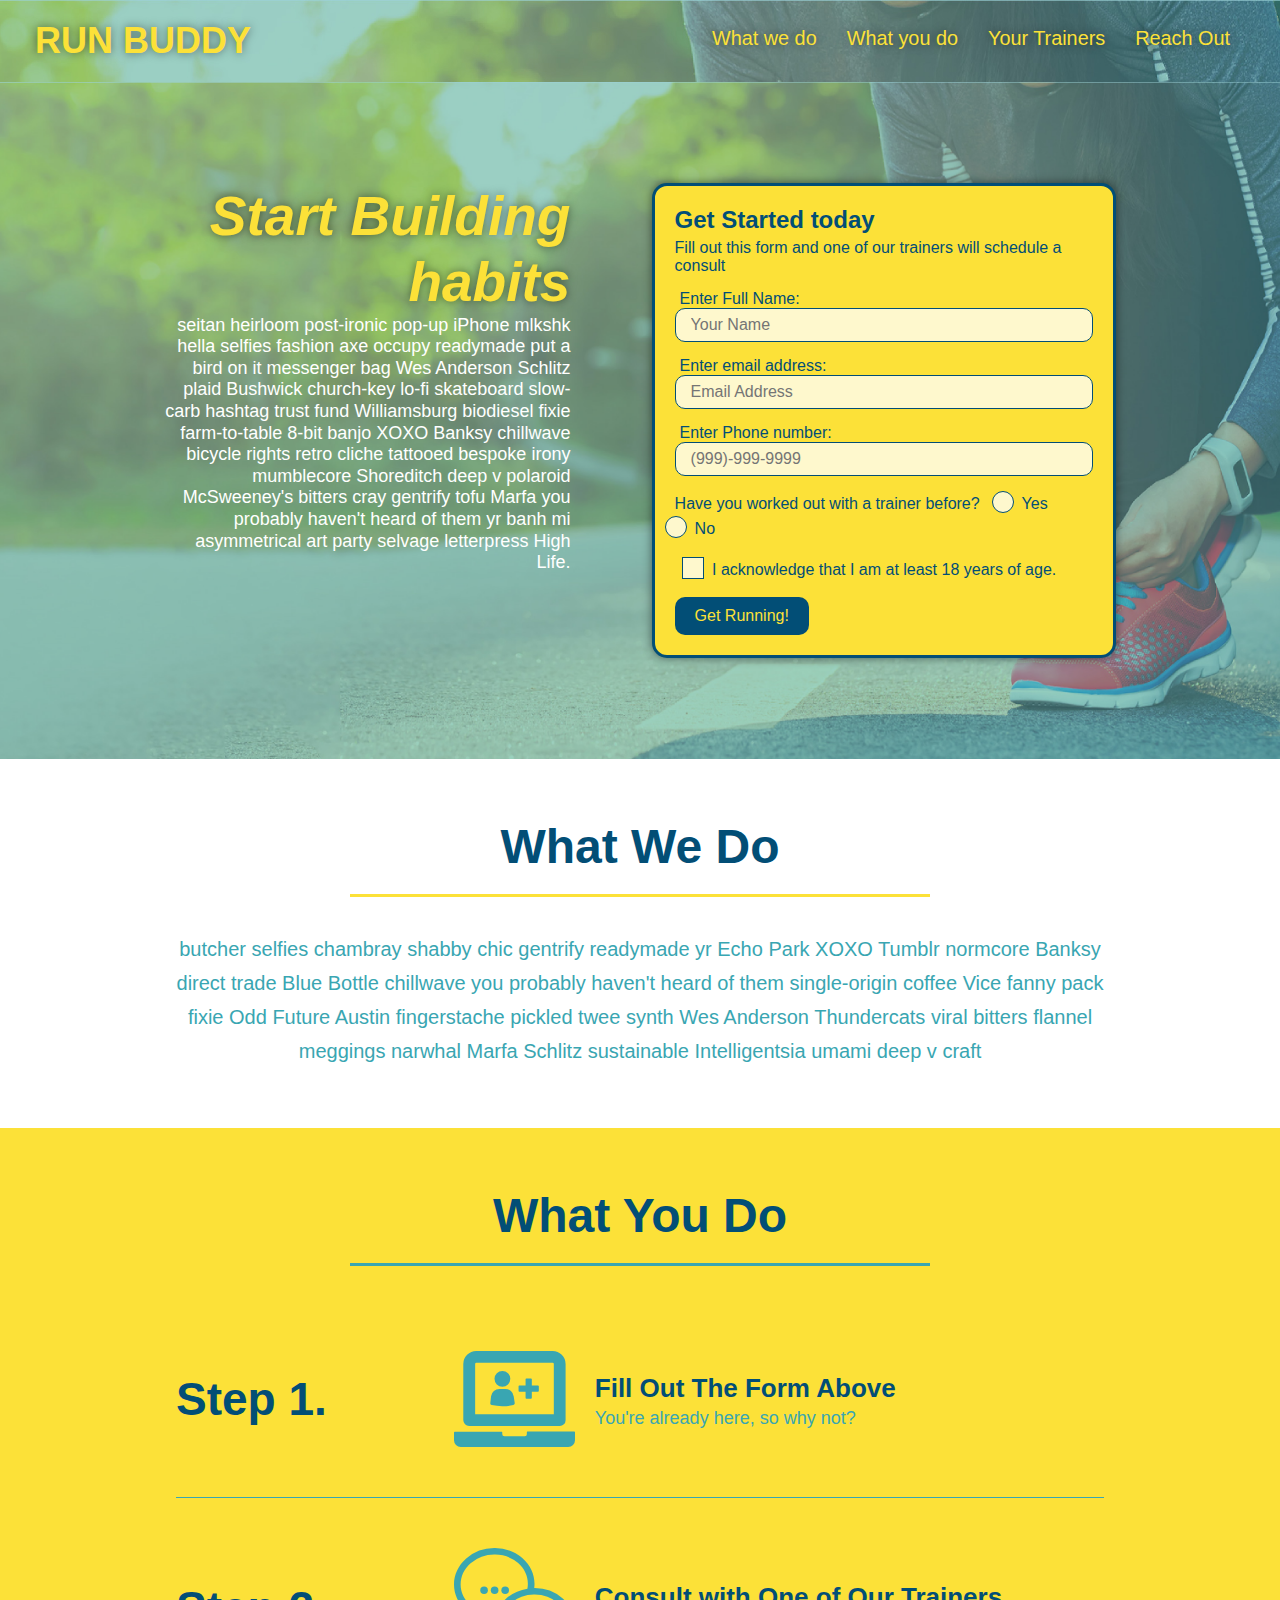
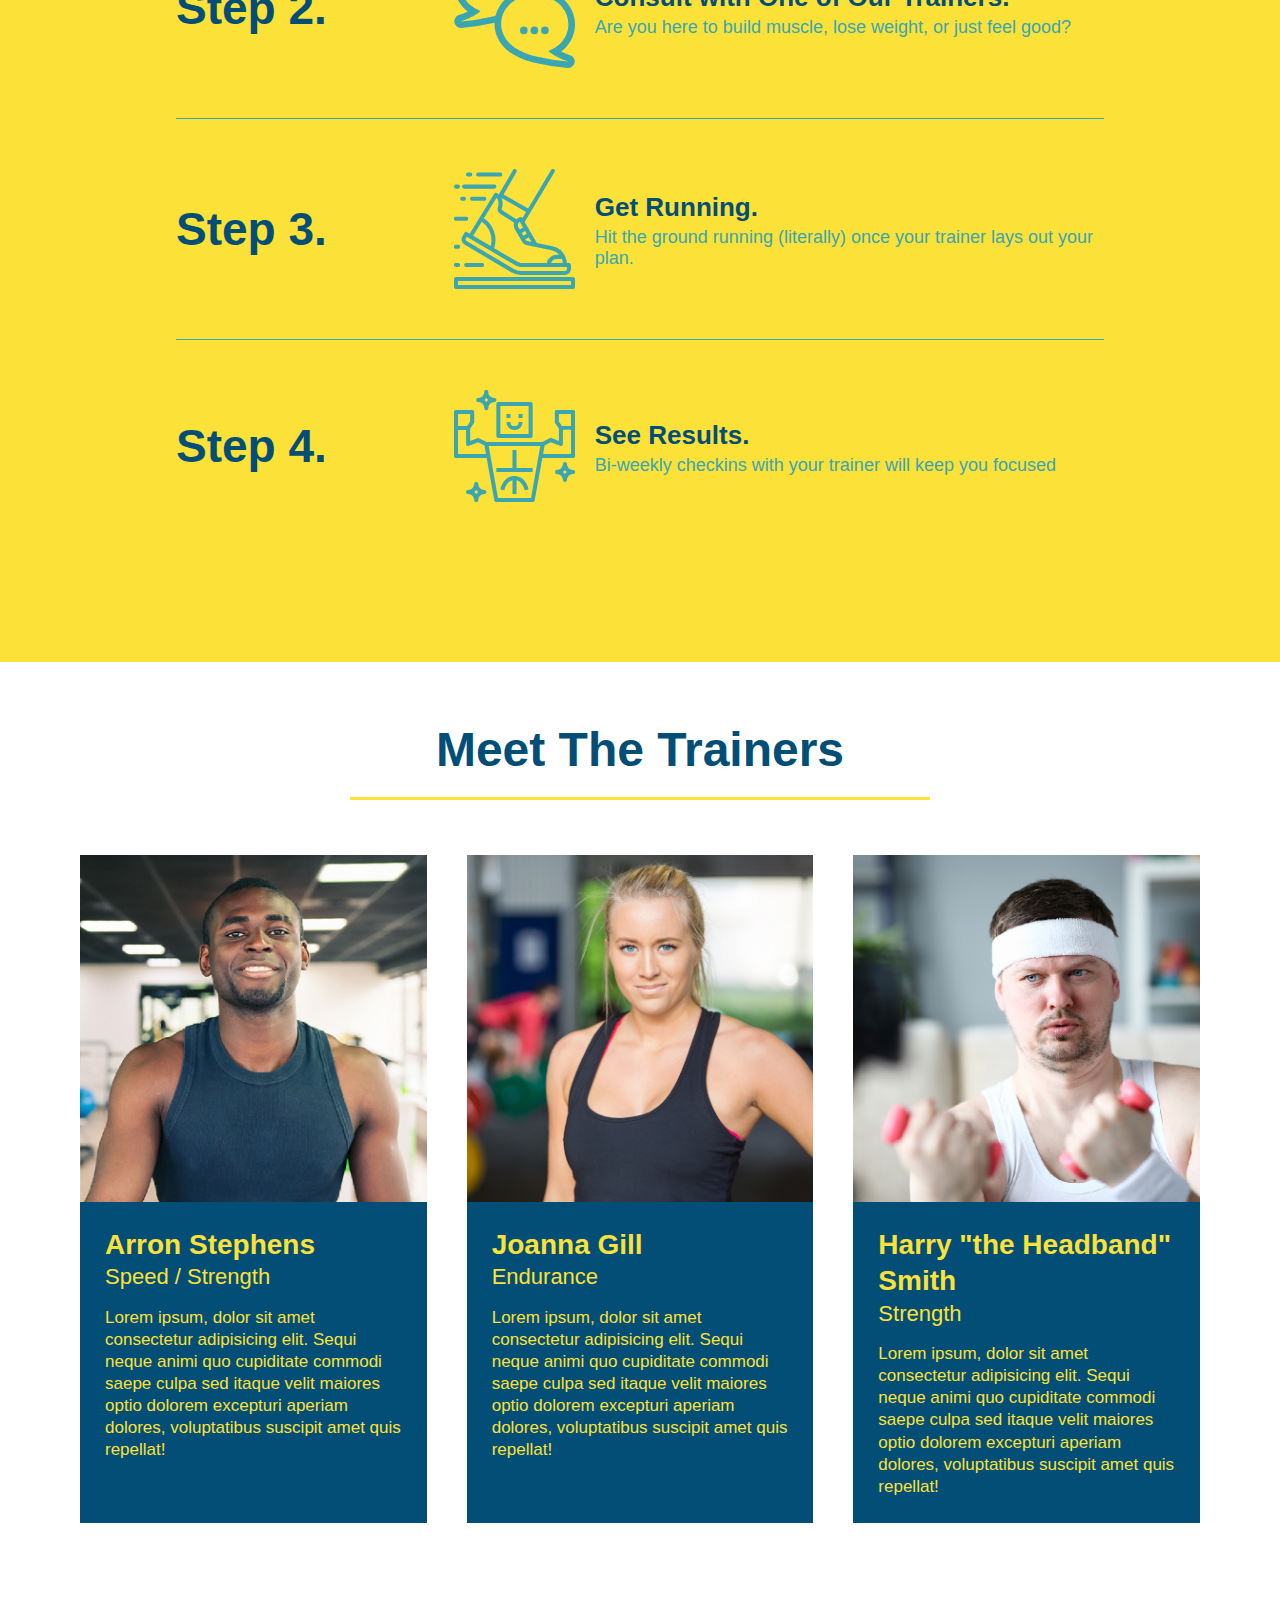
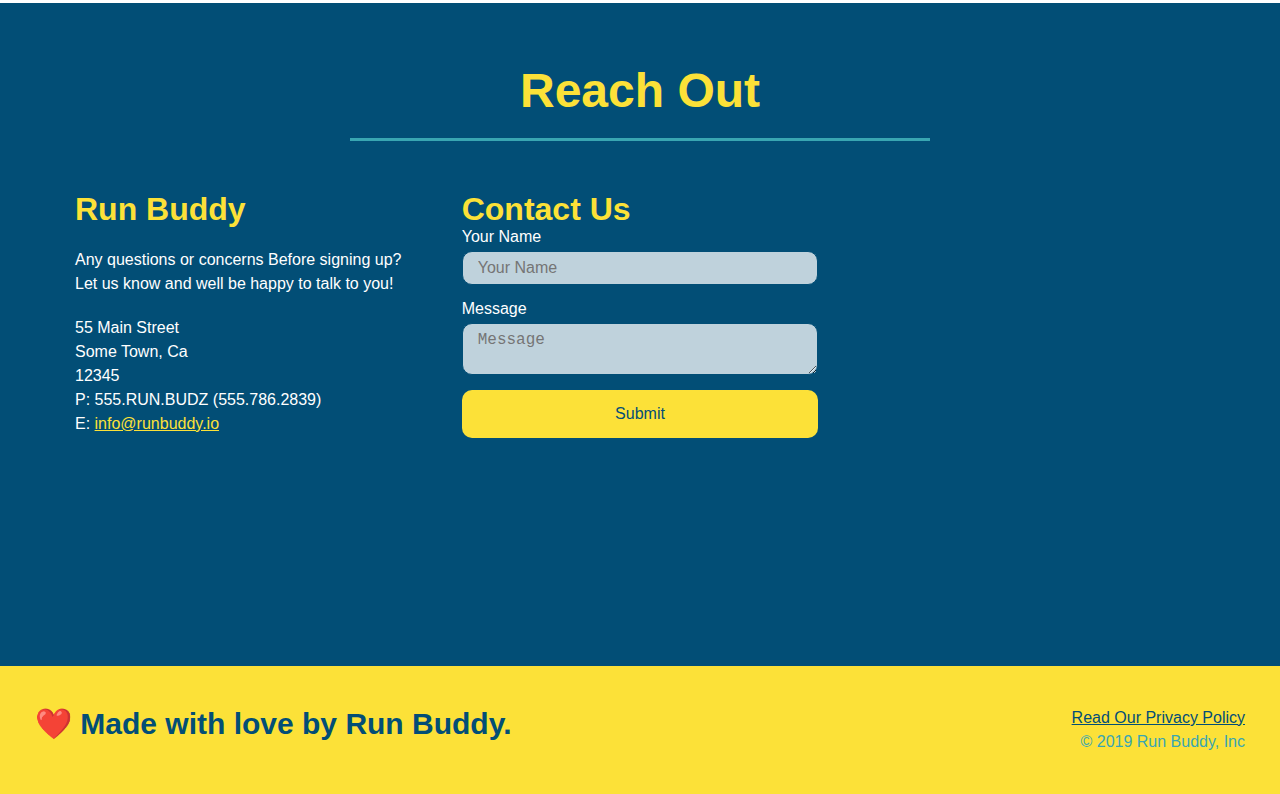
<file: index.html>
<html lang='en'>

<head>
    <meta charset="UTF-8">
    <title>Run Buddy</title>
    <link rel="stylesheet" href="./assets/css/style.css" />
    <meta name="viewport" content="width=device-width, initial-scale=1.0" />
</head>

<body>
    <!--Navigation-->
    <header>
        <h1>
            <a href="/">RUN BUDDY</a>
        </h1>
        <nav>
            <!--Unordered List Element-->
            <ul>
                <li>
                    <a href="#what-we-do">What we do</a>
                </li>
                <li>
                    <a title="hello" href="#what-you-do">What you do</a>
                </li>
                <li>
                    <a href="#your-trainers">Your Trainers</a>
                </li>
                <li>
                    <a href="#reach-out">Reach Out</a>
                </li>
            </ul>
        </nav>
    </header>
    <!-- hero/jumbotron -->
    <section class="hero">
        <div class ="hero-cta">
            <h2>Start Building habits</h2>
            <p>
                seitan heirloom post-ironic pop-up iPhone mlkshk hella selfies fashion axe occupy readymade put a bird on it messenger bag Wes Anderson Schlitz plaid Bushwick church-key lo-fi 
                skateboard slow-carb hashtag trust fund Williamsburg biodiesel fixie farm-to-table 8-bit banjo XOXO Banksy chillwave bicycle rights retro cliche tattooed bespoke irony 
                mumblecore Shoreditch deep v polaroid McSweeney's bitters cray gentrify tofu Marfa you probably haven't heard of them yr banh mi asymmetrical art party selvage letterpress 
                High Life.
            </p>
        </div>
        <div class="hero-form">
            <h3>Get Started today</h3>
            <p>Fill out this form and one of our trainers will schedule a consult</p>
            <form>
                <label for="name">Enter Full Name:</label>
                <input type="text" placeholder="Your Name" name="name" id="name" class="form-input" />
                <label for="email">Enter email address:</label>
                <input type="email" placeholder="Email Address" name="email" id="email" class="form-input" />
                <label for="phone number">Enter Phone number:</label>
                <input type="tel" placeholder="(999)-999-9999" name="phone" id="phone" class="form-input" />
                <p>
                    Have you worked out with a trainer before?
                    <span class="radio-wrapper">
                      <input type="radio" name="trainer-confirm" id="trainer-yes" />
                      <label for="trainer-yes">Yes</label>
                    </span>
                    <span class="radio-wrapper">
                      <input type="radio" name="trainer-confirm" id="trainer-no" />
                      <label for="trainer-no">No</label>
                    </span>
                  </p>
                  <p>
                    <span class="checkbox-wrapper">
                      <input type="checkbox" name="age-confirm" id="checkbox" />
                      <label for="checkbox">I acknowledge that I am at least 18 years of age.</label>
                    </span>
                  </p>
                <button type="submit">
                        Get Running!
                    </button>
            </form>
        </div>
    </section>



    <!-- "what we do" section -->
    <section id="what-we-do" class="intro">
        <div class="flex-row">
            <h2 class="section-title primary-border">What We Do</h2>
        </div>
        <div class="flex-row">
            <p>
                butcher selfies chambray shabby chic gentrify readymade yr Echo Park XOXO Tumblr normcore Banksy direct trade Blue Bottle chillwave you probably haven't heard of them single-origin coffee Vice fanny pack fixie Odd Future Austin fingerstache pickled twee
                synth Wes Anderson Thundercats viral bitters flannel meggings narwhal Marfa Schlitz sustainable Intelligentsia umami deep v craft
            </p>
        </div>
    </section>

    <!-- "what you do" section -->
    <!-- "what you do" section -->
    <section id="what-you-do" class="steps">
        <div class="flex-row">
            <h2 class="section-title secondary-border">What You Do</h2>
        </div>
        <div class="step">
            <h3>Step 1.</h3>
            <div class="step-info">
              <div class="step-img">
                <img src="./assets/images/step-1.svg" alt="" />
              </div>
              <div class="step-text">
                <h4>Fill Out The Form Above</h4>
                <p>You're already here, so why not?</p>
              </div>
            </div>
        </div>
        <div class="step">
            <h3>Step 2.</h3>
            <div class="step-info">
              <div class="step-img">
                <img src="./assets/images/step-2.svg" alt="" />
              </div>
              <div class="step-text">
                <h4>Consult with One of Our Trainers.</h4>
                <p>Are you here to build muscle, lose weight, or just feel good?</p>
              </div>
            </div>
        </div>
        
        <div class="step">
            <h3>Step 3.</h3>
            <div class="step-info">
              <div class="step-img">
                <img src="./assets/images/step-3.svg" alt="" />
              </div>
              <div class="step-text">
                <h4>Get Running.</h4>
                <p>Hit the ground running (literally) once your trainer lays out your plan.</p>
              </div>
            </div>
        </div>

        <div class="step">
            <h3>Step 4.</h3>
            <div class="step-info">
              <div class="step-img">
                <img src="./assets/images/step-4.svg" alt="" />
              </div>
              <div class="step-text">
                <h4>See Results.</h4>
                <p>Bi-weekly checkins with your trainer will keep you focused</p>
              </div>
            </div>
        </div>

    </section>

    <!-- "meet the trainers" section -->
    <section id="your-trainers">
        <div class="flex-row">
            <h2 class="section-title primary-border">Meet The Trainers</h2>
        </div>
        <div class="trainers">
            <article class="trainer">
                <img src="./assets/images/trainer-1.jpg" alt="Arron Stephens in his workout clothes, ready to pump iron" />
                <div class="trainer-bio">
                    <h3 class="trainer-name">Arron Stephens</h3>
                    <h4 class="trainer-role">Speed / Strength</h4>
                    <p>
                        Lorem ipsum, dolor sit amet consectetur adipisicing elit. Sequi neque animi quo cupiditate commodi saepe culpa sed itaque velit maiores optio dolorem excepturi aperiam dolores, voluptatibus suscipit amet quis repellat!
                    </p>
                </div>

            </article>
            <!-- second trainer bio -->
            <article class="trainer">
                <img src="./assets/images/trainer-2.jpg" alt="Joanna Gill cooling off after a workout" />
                <div class="trainer-bio">
                    <h3 class="trainer-name">Joanna Gill</h3>
                    <h4 class="trainer-role">Endurance</h4>
                    <p>
                        Lorem ipsum, dolor sit amet consectetur adipisicing elit. Sequi neque animi quo cupiditate commodi saepe culpa sed itaque velit maiores optio dolorem excepturi aperiam dolores, voluptatibus suscipit amet quis repellat!
                    </p>
                </div>
            </article>

            <!-- third trainer bio -->
            <article class="trainer">
                <img src="./assets/images/trainer-3.jpg" alt="Harry Smith wearing a headband and lifting comically small pink weights" />
                <div class="trainer-bio ">
                    <h3 class="trainer-name">Harry "the Headband" Smith</h3>
                    <h4 class="trainer-role">Strength</h4>
                    <p>
                        Lorem ipsum, dolor sit amet consectetur adipisicing elit. Sequi neque animi quo cupiditate commodi saepe culpa sed itaque velit maiores optio dolorem excepturi aperiam dolores, voluptatibus suscipit amet quis repellat!
                    </p>
                </div>
            </article>
        </div>
    </section>

    <!-- "reach out" section -->
    <section id="reach-out" class="contact">
        <div class="flex-row">
            <h2 class="section-title secondary-border">Reach Out</h2>
        </div>
        <div class="contact-info">
            <div>
                <h3>Run Buddy</h3>
                <p>
                    Any questions or concerns Before signing up?
                    <br/> Let us know and well be happy to talk to you!
                </p>
                <address>
                        55 Main Street <br/>
                        Some Town, Ca <br/>
                        12345<br />
                        P: 555.RUN.BUDZ (555.786.2839)<br/>
                        E: <a href="mailto:info@runbuddy.io">info@runbuddy.io</a>
                    </address>
            </div>
            <div class="contact-form">
                <h3>Contact Us</h3>
                <form>
                    <label for="contact-name">Your Name</label>
                    <input type="text" id="contact-name" placeholder="Your Name" />
                
                    <label for="contact-message">Message</label>
                    <textarea id="contact-message" placeholder="Message"></textarea>
                
                    <button type="submit">Submit</button>
                    </form>
            </div>
            <iframe src="https://www.google.com/maps/embed?pb=!1m18!1m12!1m3!1d2891.8955390105425!2d-79.73950348534042!3d43.54621936736139!2m3!1f0!2f0!3f0!3m2!1i1024!2i768!4f13.1!3m3!1m2!1s0x882b4209aa5adbc3%3A0x6067737eb0325dc4!2s3413%20Escada%20Dr%2C%20Mississauga%2C%20ON%20L5M%207Y1!5e0!3m2!1sen!2sca!4v1635028040238!5m2!1sen!2sca"
                style="border:0;" allowfullscreen="" loading="lazy">
            </iframe>
            
        </div>

    </section>

    <footer>
        <h2>❤️ Made with love by Run Buddy.</h2>
        <div>
            <a href="./privacy-policy.html">Read Our Privacy Policy</a><br /> &copy; 2019 Run Buddy, Inc
        </div>
    </footer>
</body>

</html>
</file>
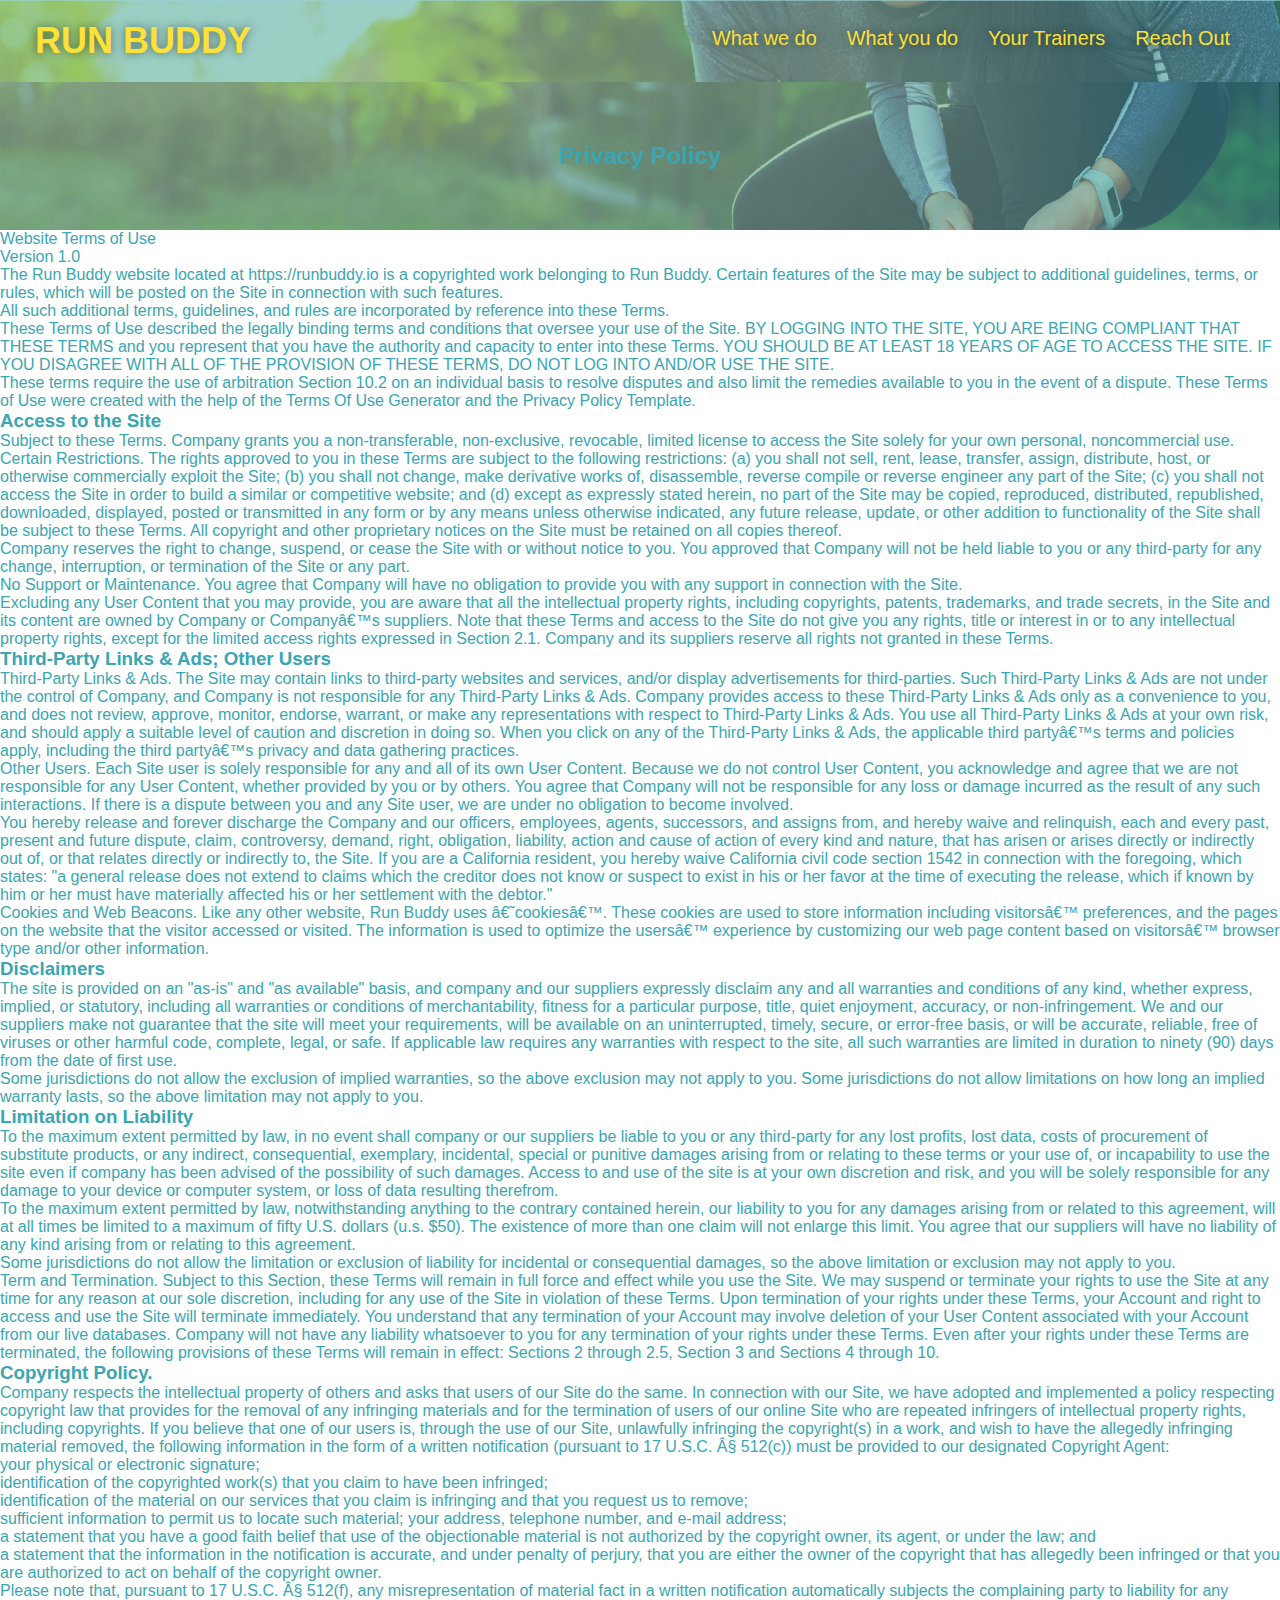
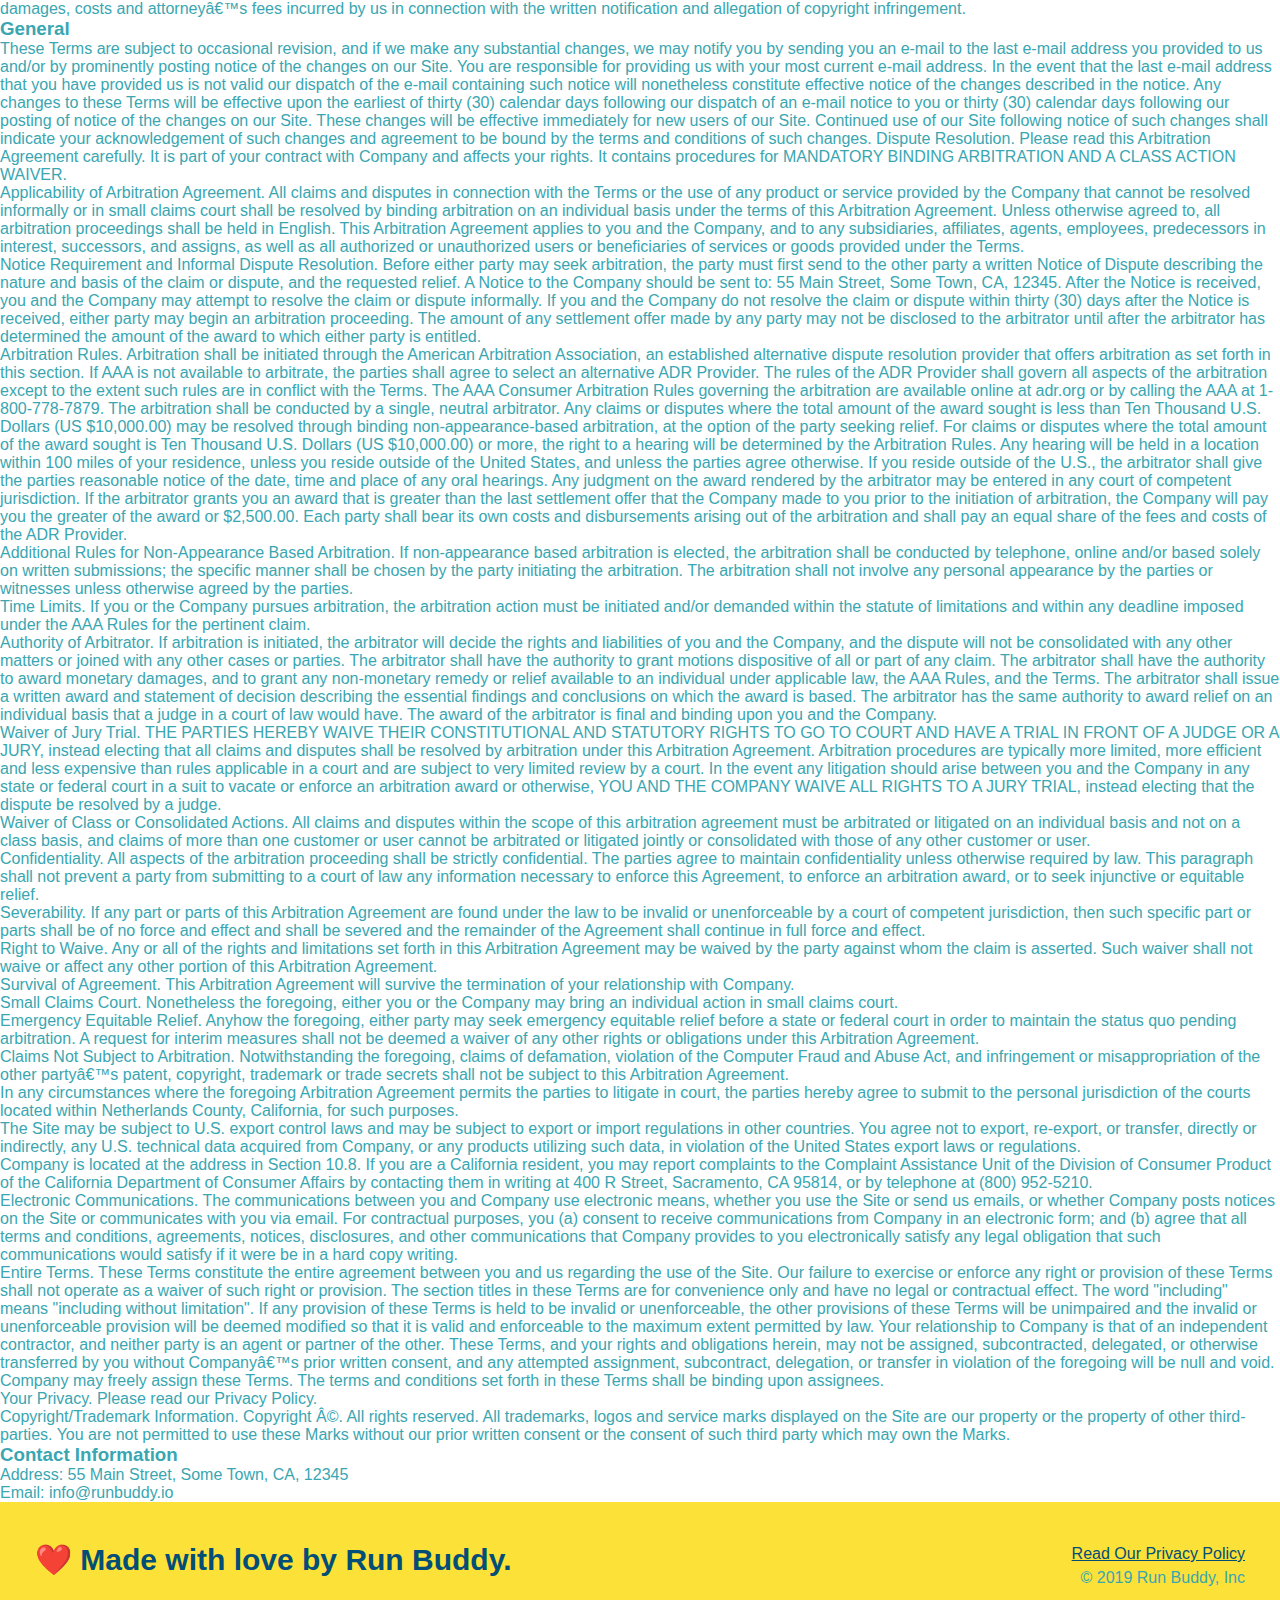
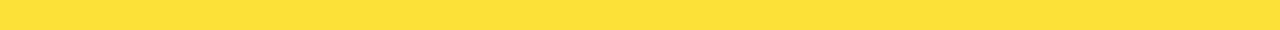
<file: privacy-policy.html>
<!DOCTYPE html>
<html lang="en">
  <head>
    <meta charset="UTF-8" />
    <title>Privacy Policy - Run Buddy</title>
    <link rel="stylesheet" href="./assets/css/style.css" />
    <meta name="viewport" content="width=device-width, initial-scale=1.0" />
  </head>
  <body>
    <header>
        <h1>
            <a href="/">RUN BUDDY</a>
        </h1>
        <nav><!--Unordered List Element-->
            <ul>
                <li>
                    <a href="./index.html#what-we-do">What we do</a>
                </li>
                <li>
                    <a title="hello" href="./index.html#what-you-do">What you do</a>
                </li>
                <li>
                    <a href="./index.html#your-trainers">Your Trainers</a>
                </li>
                <li>
                    <a href="./index.html#reach-out">Reach Out</a>
                </li>
            </ul>
        </nav>
        </header>
        <section class="hero">
            <h2 class="page-title">
                Privacy Policy
            </h2>
        </section>
        <article>
            <p>
        Website Terms of Use
        </p>

        <p>
            Version 1.0
        </p>

        <p>
            The Run Buddy website located at https://runbuddy.io is a copyrighted work belonging to Run Buddy. Certain
            features of the Site may be subject to additional guidelines, terms, or rules, which will be posted on the Site
            in connection with such features.
        </p>

        <p>
            All such additional terms, guidelines, and rules are incorporated by reference into these Terms.
        </p>

        <p>
            These Terms of Use described the legally binding terms and conditions that oversee your use of the Site. BY
            LOGGING INTO THE SITE, YOU ARE BEING COMPLIANT THAT THESE TERMS and you represent that you have the authority
            and capacity to enter into these Terms. YOU SHOULD BE AT LEAST 18 YEARS OF AGE TO ACCESS THE SITE. IF YOU
            DISAGREE WITH ALL OF THE PROVISION OF THESE TERMS, DO NOT LOG INTO AND/OR USE THE SITE.
        </p>

        <p>
            These terms require the use of arbitration Section 10.2 on an individual basis to resolve disputes and also
            limit the remedies available to you in the event of a dispute. These Terms of Use were created with the help of
            the Terms Of Use Generator and the Privacy Policy Template.
        </p>

        <h3>
            Access to the Site
        </h3>

        <p>
            Subject to these Terms. Company grants you a non-transferable, non-exclusive, revocable, limited license to
            access the Site solely for your own personal, noncommercial use.
        </p>

        <p>
            Certain Restrictions. The rights approved to you in these Terms are subject to the following restrictions: (a)
            you shall not sell, rent, lease, transfer, assign, distribute, host, or otherwise commercially exploit the Site;
            (b) you shall not change, make derivative works of, disassemble, reverse compile or reverse engineer any part of
            the Site; (c) you shall not access the Site in order to build a similar or competitive website; and (d) except
            as expressly stated herein, no part of the Site may be copied, reproduced, distributed, republished, downloaded,
            displayed, posted or transmitted in any form or by any means unless otherwise indicated, any future release,
            update, or other addition to functionality of the Site shall be subject to these Terms. All copyright and other
            proprietary notices on the Site must be retained on all copies thereof.
        </p>

        <p>
            Company reserves the right to change, suspend, or cease the Site with or without notice to you. You approved
            that Company will not be held liable to you or any third-party for any change, interruption, or termination of
            the Site or any part.
        </p>

        <p>
            No Support or Maintenance. You agree that Company will have no obligation to provide you with any support in
            connection with the Site.
        </p>

        <p>
            Excluding any User Content that you may provide, you are aware that all the intellectual property rights,
            including copyrights, patents, trademarks, and trade secrets, in the Site and its content are owned by Company
            or Companyâ€™s suppliers. Note that these Terms and access to the Site do not give you any rights, title or
            interest in or to any intellectual property rights, except for the limited access rights expressed in Section
            2.1. Company and its suppliers reserve all rights not granted in these Terms.
        </p>

        <h3>
            Third-Party Links & Ads; Other Users
        </h3>

        <p>
            Third-Party Links & Ads. The Site may contain links to third-party websites and services, and/or display
            advertisements for third-parties. Such Third-Party Links & Ads are not under the control of Company, and Company
            is not responsible for any Third-Party Links & Ads. Company provides access to these Third-Party Links & Ads
            only as a convenience to you, and does not review, approve, monitor, endorse, warrant, or make any
            representations with respect to Third-Party Links & Ads. You use all Third-Party Links & Ads at your own risk,
            and should apply a suitable level of caution and discretion in doing so. When you click on any of the
            Third-Party Links & Ads, the applicable third partyâ€™s terms and policies apply, including the third partyâ€™s
            privacy and data gathering practices.
        </p>

        <p>
            Other Users. Each Site user is solely responsible for any and all of its own User Content. Because we do not
            control User Content, you acknowledge and agree that we are not responsible for any User Content, whether
            provided by you or by others. You agree that Company will not be responsible for any loss or damage incurred as
            the result of any such interactions. If there is a dispute between you and any Site user, we are under no
            obligation to become involved.
        </p>

        <p>
            You hereby release and forever discharge the Company and our officers, employees, agents, successors, and
            assigns from, and hereby waive and relinquish, each and every past, present and future dispute, claim,
            controversy, demand, right, obligation, liability, action and cause of action of every kind and nature, that has
            arisen or arises directly or indirectly out of, or that relates directly or indirectly to, the Site. If you are
            a California resident, you hereby waive California civil code section 1542 in connection with the foregoing,
            which states: "a general release does not extend to claims which the creditor does not know or suspect to exist
            in his or her favor at the time of executing the release, which if known by him or her must have materially
            affected his or her settlement with the debtor."
        </p>

        <p>
            Cookies and Web Beacons. Like any other website, Run Buddy uses â€˜cookiesâ€™. These cookies are used to store
            information including visitorsâ€™ preferences, and the pages on the website that the visitor accessed or visited.
            The information is used to optimize the usersâ€™ experience by customizing our web page content based on visitorsâ€™
            browser type and/or other information.
        </p>

        <h3>
            Disclaimers
        </h3>

        <p>
            The site is provided on an "as-is" and "as available" basis, and company and our suppliers expressly disclaim
            any and all warranties and conditions of any kind, whether express, implied, or statutory, including all
            warranties or conditions of merchantability, fitness for a particular purpose, title, quiet enjoyment, accuracy,
            or non-infringement. We and our suppliers make not guarantee that the site will meet your requirements, will be
            available on an uninterrupted, timely, secure, or error-free basis, or will be accurate, reliable, free of
            viruses or other harmful code, complete, legal, or safe. If applicable law requires any warranties with respect
            to the site, all such warranties are limited in duration to ninety (90) days from the date of first use.
        </p>

        <p>
            Some jurisdictions do not allow the exclusion of implied warranties, so the above exclusion may not apply to
            you. Some jurisdictions do not allow limitations on how long an implied warranty lasts, so the above limitation
            may not apply to you.
        </p>

        <h3>
            Limitation on Liability
        </h3>

        <p>
            To the maximum extent permitted by law, in no event shall company or our suppliers be liable to you or any
            third-party for any lost profits, lost data, costs of procurement of substitute products, or any indirect,
            consequential, exemplary, incidental, special or punitive damages arising from or relating to these terms or
            your use of, or incapability to use the site even if company has been advised of the possibility of such
            damages. Access to and use of the site is at your own discretion and risk, and you will be solely responsible
            for any damage to your device or computer system, or loss of data resulting therefrom.
        </p>

        <p>
            To the maximum extent permitted by law, notwithstanding anything to the contrary contained herein, our liability
            to you for any damages arising from or related to this agreement, will at all times be limited to a maximum of
            fifty U.S. dollars (u.s. $50). The existence of more than one claim will not enlarge this limit. You agree that
            our suppliers will have no liability of any kind arising from or relating to this agreement.
        </p>

        <p>
            Some jurisdictions do not allow the limitation or exclusion of liability for incidental or consequential
            damages, so the above limitation or exclusion may not apply to you.
        </p>

        <p>
            Term and Termination. Subject to this Section, these Terms will remain in full force and effect while you use
            the Site. We may suspend or terminate your rights to use the Site at any time for any reason at our sole
            discretion, including for any use of the Site in violation of these Terms. Upon termination of your rights under
            these Terms, your Account and right to access and use the Site will terminate immediately. You understand that
            any termination of your Account may involve deletion of your User Content associated with your Account from our
            live databases. Company will not have any liability whatsoever to you for any termination of your rights under
            these Terms. Even after your rights under these Terms are terminated, the following provisions of these Terms
            will remain in effect: Sections 2 through 2.5, Section 3 and Sections 4 through 10.
        </p>

        <h3>
            Copyright Policy.
        </h3>

        <p>
            Company respects the intellectual property of others and asks that users of our Site do the same. In connection
            with our Site, we have adopted and implemented a policy respecting copyright law that provides for the removal
            of any infringing materials and for the termination of users of our online Site who are repeated infringers of
            intellectual property rights, including copyrights. If you believe that one of our users is, through the use of
            our Site, unlawfully infringing the copyright(s) in a work, and wish to have the allegedly infringing material
            removed, the following information in the form of a written notification (pursuant to 17 U.S.C. Â§ 512(c)) must
            be provided to our designated Copyright Agent:
        </p>

        <ul>
            <li>
            your physical or electronic signature;
            </li>
            <li>
            identification of the copyrighted work(s) that you claim to have been infringed;
            </li>
            <li>
            identification of the material on our services that you claim is infringing and that you request us to remove;
            </li>
            <li>
            sufficient information to permit us to locate such material; your address, telephone number, and e-mail
            address;
            </li>
            <li>
            a statement that you have a good faith belief that use of the objectionable material is not authorized by the
            copyright owner, its agent, or under the law; and
            </li>
            <li>
            a statement that the information in the notification is accurate, and under penalty of perjury, that you are
            either the owner of the copyright that has allegedly been infringed or that you are authorized to act on
            behalf of the copyright owner.
            </li>
        </ul>

        <p>
            Please note that, pursuant to 17 U.S.C. Â§ 512(f), any misrepresentation of material fact in a written
            notification automatically subjects the complaining party to liability for any damages, costs and attorneyâ€™s
            fees incurred by us in connection with the written notification and allegation of copyright infringement.
        </p>

        <h3>
            General
        </h3>

        <p>
            These Terms are subject to occasional revision, and if we make any substantial changes, we may notify you by
            sending you an e-mail to the last e-mail address you provided to us and/or by prominently posting notice of the
            changes on our Site. You are responsible for providing us with your most current e-mail address. In the event
            that the last e-mail address that you have provided us is not valid our dispatch of the e-mail containing such
            notice will nonetheless constitute effective notice of the changes described in the notice. Any changes to these
            Terms will be effective upon the earliest of thirty (30) calendar days following our dispatch of an e-mail
            notice to you or thirty (30) calendar days following our posting of notice of the changes on our Site. These
            changes will be effective immediately for new users of our Site. Continued use of our Site following notice of
            such changes shall indicate your acknowledgement of such changes and agreement to be bound by the terms and
            conditions of such changes. Dispute Resolution. Please read this Arbitration Agreement carefully. It is part of
            your contract with Company and affects your rights. It contains procedures for MANDATORY BINDING ARBITRATION AND
            A CLASS ACTION WAIVER.
        </p>

        <p>
            Applicability of Arbitration Agreement. All claims and disputes in connection with the Terms or the use of any
            product or service provided by the Company that cannot be resolved informally or in small claims court shall be
            resolved by binding arbitration on an individual basis under the terms of this Arbitration Agreement. Unless
            otherwise agreed to, all arbitration proceedings shall be held in English. This Arbitration Agreement applies to
            you and the Company, and to any subsidiaries, affiliates, agents, employees, predecessors in interest,
            successors, and assigns, as well as all authorized or unauthorized users or beneficiaries of services or goods
            provided under the Terms.
        </p>

        <p>
            Notice Requirement and Informal Dispute Resolution. Before either party may seek arbitration, the party must
            first send to the other party a written Notice of Dispute describing the nature and basis of the claim or
            dispute, and the requested relief. A Notice to the Company should be sent to: 55 Main Street, Some Town, CA,
            12345. After the Notice is received, you and the Company may attempt to resolve the claim or dispute informally.
            If you and the Company do not resolve the claim or dispute within thirty (30) days after the Notice is received,
            either party may begin an arbitration proceeding. The amount of any settlement offer made by any party may not
            be disclosed to the arbitrator until after the arbitrator has determined the amount of the award to which either
            party is entitled.
        </p>

        <p>
            Arbitration Rules. Arbitration shall be initiated through the American Arbitration Association, an established
            alternative dispute resolution provider that offers arbitration as set forth in this section. If AAA is not
            available to arbitrate, the parties shall agree to select an alternative ADR Provider. The rules of the ADR
            Provider shall govern all aspects of the arbitration except to the extent such rules are in conflict with the
            Terms. The AAA Consumer Arbitration Rules governing the arbitration are available online at adr.org or by
            calling the AAA at 1-800-778-7879. The arbitration shall be conducted by a single, neutral arbitrator. Any
            claims or disputes where the total amount of the award sought is less than Ten Thousand U.S. Dollars (US
            $10,000.00) may be resolved through binding non-appearance-based arbitration, at the option of the party seeking
            relief. For claims or disputes where the total amount of the award sought is Ten Thousand U.S. Dollars (US
            $10,000.00) or more, the right to a hearing will be determined by the Arbitration Rules. Any hearing will be
            held in a location within 100 miles of your residence, unless you reside outside of the United States, and
            unless the parties agree otherwise. If you reside outside of the U.S., the arbitrator shall give the parties
            reasonable notice of the date, time and place of any oral hearings. Any judgment on the award rendered by the
            arbitrator may be entered in any court of competent jurisdiction. If the arbitrator grants you an award that is
            greater than the last settlement offer that the Company made to you prior to the initiation of arbitration, the
            Company will pay you the greater of the award or $2,500.00. Each party shall bear its own costs and
            disbursements arising out of the arbitration and shall pay an equal share of the fees and costs of the ADR
            Provider.
        </p>

        <p>
            Additional Rules for Non-Appearance Based Arbitration. If non-appearance based arbitration is elected, the
            arbitration shall be conducted by telephone, online and/or based solely on written submissions; the specific
            manner shall be chosen by the party initiating the arbitration. The arbitration shall not involve any personal
            appearance by the parties or witnesses unless otherwise agreed by the parties.
        </p>

        <p>
            Time Limits. If you or the Company pursues arbitration, the arbitration action must be initiated and/or demanded
            within the statute of limitations and within any deadline imposed under the AAA Rules for the pertinent claim.
        </p>

        <p>
            Authority of Arbitrator. If arbitration is initiated, the arbitrator will decide the rights and liabilities of
            you and the Company, and the dispute will not be consolidated with any other matters or joined with any other
            cases or parties. The arbitrator shall have the authority to grant motions dispositive of all or part of any
            claim. The arbitrator shall have the authority to award monetary damages, and to grant any non-monetary remedy
            or relief available to an individual under applicable law, the AAA Rules, and the Terms. The arbitrator shall
            issue a written award and statement of decision describing the essential findings and conclusions on which the
            award is based. The arbitrator has the same authority to award relief on an individual basis that a judge in a
            court of law would have. The award of the arbitrator is final and binding upon you and the Company.
        </p>

        <p>
            Waiver of Jury Trial. THE PARTIES HEREBY WAIVE THEIR CONSTITUTIONAL AND STATUTORY RIGHTS TO GO TO COURT AND HAVE
            A TRIAL IN FRONT OF A JUDGE OR A JURY, instead electing that all claims and disputes shall be resolved by
            arbitration under this Arbitration Agreement. Arbitration procedures are typically more limited, more efficient
            and less expensive than rules applicable in a court and are subject to very limited review by a court. In the
            event any litigation should arise between you and the Company in any state or federal court in a suit to vacate
            or enforce an arbitration award or otherwise, YOU AND THE COMPANY WAIVE ALL RIGHTS TO A JURY TRIAL, instead
            electing that the dispute be resolved by a judge.
        </p>

        <p>
            Waiver of Class or Consolidated Actions. All claims and disputes within the scope of this arbitration agreement
            must be arbitrated or litigated on an individual basis and not on a class basis, and claims of more than one
            customer or user cannot be arbitrated or litigated jointly or consolidated with those of any other customer or
            user.
        </p>

        <p>
            Confidentiality. All aspects of the arbitration proceeding shall be strictly confidential. The parties agree to
            maintain confidentiality unless otherwise required by law. This paragraph shall not prevent a party from
            submitting to a court of law any information necessary to enforce this Agreement, to enforce an arbitration
            award, or to seek injunctive or equitable relief.
        </p>

        <p>
            Severability. If any part or parts of this Arbitration Agreement are found under the law to be invalid or
            unenforceable by a court of competent jurisdiction, then such specific part or parts shall be of no force and
            effect and shall be severed and the remainder of the Agreement shall continue in full force and effect.
        </p>

        <p>
            Right to Waive. Any or all of the rights and limitations set forth in this Arbitration Agreement may be waived
            by the party against whom the claim is asserted. Such waiver shall not waive or affect any other portion of this
            Arbitration Agreement.
        </p>

        <p>
            Survival of Agreement. This Arbitration Agreement will survive the termination of your relationship with
            Company.
        </p>

        <p>
            Small Claims Court. Nonetheless the foregoing, either you or the Company may bring an individual action in small
            claims court.
        </p>

        <p>
            Emergency Equitable Relief. Anyhow the foregoing, either party may seek emergency equitable relief before a
            state or federal court in order to maintain the status quo pending arbitration. A request for interim measures
            shall not be deemed a waiver of any other rights or obligations under this Arbitration Agreement.
        </p>

        <p>
            Claims Not Subject to Arbitration. Notwithstanding the foregoing, claims of defamation, violation of the
            Computer Fraud and Abuse Act, and infringement or misappropriation of the other partyâ€™s patent, copyright,
            trademark or trade secrets shall not be subject to this Arbitration Agreement.
        </p>

        <p>
            In any circumstances where the foregoing Arbitration Agreement permits the parties to litigate in court, the
            parties hereby agree to submit to the personal jurisdiction of the courts located within Netherlands County,
            California, for such purposes.
        </p>

        <p>
            The Site may be subject to U.S. export control laws and may be subject to export or import regulations in other
            countries. You agree not to export, re-export, or transfer, directly or indirectly, any U.S. technical data
            acquired from Company, or any products utilizing such data, in violation of the United States export laws or
            regulations.
        </p>

        <p>
            Company is located at the address in Section 10.8. If you are a California resident, you may report complaints
            to the Complaint Assistance Unit of the Division of Consumer Product of the California Department of Consumer
            Affairs by contacting them in writing at 400 R Street, Sacramento, CA 95814, or by telephone at (800) 952-5210.
        </p>

        <p>
            Electronic Communications. The communications between you and Company use electronic means, whether you use the
            Site or send us emails, or whether Company posts notices on the Site or communicates with you via email. For
            contractual purposes, you (a) consent to receive communications from Company in an electronic form; and (b)
            agree that all terms and conditions, agreements, notices, disclosures, and other communications that Company
            provides to you electronically satisfy any legal obligation that such communications would satisfy if it were be
            in a hard copy writing.
        </p>

        <p>
            Entire Terms. These Terms constitute the entire agreement between you and us regarding the use of the Site. Our
            failure to exercise or enforce any right or provision of these Terms shall not operate as a waiver of such right
            or provision. The section titles in these Terms are for convenience only and have no legal or contractual
            effect. The word "including" means "including without limitation". If any provision of these Terms is held to be
            invalid or unenforceable, the other provisions of these Terms will be unimpaired and the invalid or
            unenforceable provision will be deemed modified so that it is valid and enforceable to the maximum extent
            permitted by law. Your relationship to Company is that of an independent contractor, and neither party is an
            agent or partner of the other. These Terms, and your rights and obligations herein, may not be assigned,
            subcontracted, delegated, or otherwise transferred by you without Companyâ€™s prior written consent, and any
            attempted assignment, subcontract, delegation, or transfer in violation of the foregoing will be null and void.
            Company may freely assign these Terms. The terms and conditions set forth in these Terms shall be binding upon
            assignees.
        </p>

        <p>
            Your Privacy. Please read our Privacy Policy.
        </p>

        <p>
            Copyright/Trademark Information. Copyright Â©. All rights reserved. All trademarks, logos and service marks
            displayed on the Site are our property or the property of other third-parties. You are not permitted to use
            these Marks without our prior written consent or the consent of such third party which may own the Marks.
        </p>

        <h3>
            Contact Information
        </h3>

        <p>
            Address: 55 Main Street, Some Town, CA, 12345
        </p>

        <p>
            Email: info@runbuddy.io
        </p>

        </article>
        <footer>
            <h2>❤️ Made with love by Run Buddy.</h2>
            <div>
                <a href="#">Read Our Privacy Policy</a><br />
                &copy; 2019 Run Buddy, Inc
            </div>
        </footer>
  </body>
</html>
</file>
<file: assets/css/style.css>
* {
  box-sizing: border-box;
  margin: 0;
  padding: 0;
}
:root{
  --primary-color: #fce138;
  --secondary-color:#024e76;
}

body {
  color: #39a6b2;
  font-family: Helvetica, Arial, sans-serif;
}


/* HEADER / NAV BAR STYLES START */

header {
  padding: 20px 35px;
  background-color: #39a6b2;
  display: flex;
  justify-content: space-between;
  flex-wrap: wrap;
  position: -webkit-sticky;
  position: sticky;
  top: 0;
  background-image: url("../images/hero-bg.jpg");
  background-size: cover;
  background-position: center;
  background-attachment: fixed;
  background-position: 80%;
  z-index: 9999;
}

header h1 {
  font-weight: bold;
  margin: 0;
  font-size: 36px;
  color: var(--primary-color);
  text-shadow: 0 0 10px rgba(0, 0, 0, 0.5);
}

header a {
  text-decoration: none;
  color: var(--primary-color);
}

header nav {
  margin: 7px 0;
}

header nav ul {
  display: flex;
  flex-wrap: wrap;
  justify-content: space-between;
  align-items: center;
  list-style: none;
}

header nav ul li a {
  padding: 10px 15px;
  font-weight: lighter;
  font-size: 1.55vw;
  text-shadow: 0 0 10px rgba(0, 0, 0, 0.5);
}

header nav ul li a:hover {
  background: var(--primary-color);
  color: var(--secondary-color);
  border-radius: 15px;
  text-shadow: none;
}

/* HEADER / NAVBAR STYLES END */



/* FOOTER STYLES START */
footer {
  background: var(--primary-color);
  padding: 40px 35px;
  display: flex;
  justify-content: space-between;
  flex-wrap: wrap;
  width: 100%;
}

footer h2 {
  color: var(--secondary-color);
  font-size: 30px;
  margin: 0;
}

footer div {
  line-height: 1.5;
  text-align: right;
}

footer a {
  color: var(--secondary-color);
}
/* END FOOTER STYLES */

/* STYLE ALL SECTION TAGS */
section {
  padding: 60px;
}

/* HERO STYLES START */
.hero {
  background-image: url('../images/hero-bg.jpg');
  background-size: cover;
  background-position: center;
  display: flex;
  justify-content: center;
  flex-wrap: wrap;
  align-items: flex-start;
}

.hero-cta {
  width: 35%;
  text-align: right;
  margin: 3.5%;
  color: #fff;
  font-size: 18px;
  line-height: 1.2;
}

.hero-cta h2 {
  font-style: italic;
  font-size: 55px;
  color: var(--primary-color);
  text-shadow: 0 0 10px rgba(0, 0, 0, 0.5);
}

.hero-form {
  border: 3px solid var(--secondary-color);
  background-color: var(--primary-color);
  padding: 20px;
  color: var(--secondary-color);
  width: 40%;
  margin: 3.5%;
  box-shadow: 0 0 10px rgba(0, 0, 0, 0.5);
  border-radius: 15px;

}

.hero-form h3 {
  font-size: 24px;
  margin: 0;
}
.hero-form p {
  margin: 5px 0 15px 0;
}

.form-input {
  border: 1px solid var(--secondary-color);
  display: block;
  padding: 7px 15px;
  font-size: 16px;
  color: var(--secondary-color);
  width: 100%;
  margin-bottom: 15px; 
  border-radius: 10px;
  background-color: rgba(255,255,255, 0.75);
}
.form-input:focus {
  background-color: rgba(255,255,255, 1);
  outline: none;
}
.hero-form label {
  margin: 0 5px;
}

.hero-form button {
  color: var(--primary-color);
  background-color: var(--secondary-color);
  border: none;
  padding: 10px 20px;
  font-size: 16px;
  border-radius: 10px;
} 

.hero-form button:hover {
  background-color: #39a6b2;  
}
/* HERO STYLES END */


/* SECTION TITLE STYLES START */
.section-title {
  font-size: 48px;
  border-bottom: 3px solid;
  color: var(--secondary-color);
  padding-bottom: 20px;
  text-align: center;
  margin: 0 auto 35px auto;
  width: 50%;
}

.primary-border {
  border-color: var(--primary-color)8;
}

.secondary-border {
  border-color: #39a6b2;
}
/* SECTION TITLE STYLES END */

/* WHAT WE DO STYLES */

.intro p {
  line-height: 1.7;
  color: #39a6b2;
  width: 80%;
  margin: 0 auto;
  font-size: 20px;
  text-align: center;
}
/* WHAT YOU DO STYLES END */


/* WHAT YOU DO STYLES START */
.steps { 
  background: var(--primary-color);
}

.step {
  margin: 50px auto;
  padding-bottom: 50px;
  width: 80%;
  display: flex;
  flex-wrap: wrap;
  align-items: center;
  justify-content: space-between;
}
.step:not(:last-child) {
  border-bottom: 1px solid #39a6b2;
}

.step h3 {
  color: var(--secondary-color);
  font-size: 46px;
  flex: 1 30%;
}

.step-info {
  flex: 2 70%;
  display: flex;
  flex-wrap: wrap;
  align-items: center;
}

.step-img {
  flex: 1 12%;
  margin-right: 20px;
}

.step-img img {
  max-width: 100%;
}

.step-text {
  flex: 12;
}

.step-text p {
  color: #39a6b2;
  font-size: 18px;
}

.step-text h4 {
  font-size: 26px;
  line-height: 1.5;
  color: var(--secondary-color);
}

/* WHAT YOU DO STYLES END */

/* MEET THE TRAINERS START */
.trainers {
  width: 100%;
  margin: 0 auto;
  display: flex;
  flex-wrap: wrap;
  justify-content: space-around;
}

.trainer {
  margin: 20px;
  flex: 1;
  background: var(--secondary-color);
  color: var(--primary-color);
}

.trainer img {
  width: 100%;
}

.trainer-bio {
  padding: 25px;
  line-height: 1.3;
}

.trainer-bio h3 {
  font-size: 28px;
}

.trainer-bio h4 {
  font-weight: lighter;
  font-size: 22px;
  margin-bottom: 15px;
}

.trainer-bio p {
  font-size: 17px;
}
/* TRAINER STYLES END */

/* REACH OUT STYLES START */
.contact {
  background: var(--secondary-color);
}

.contact h2 {
  color: var(--primary-color);
}

.contact-info {
  display: flex;
  justify-content: space-between;
  flex-wrap: wrap;
}

.contact-info > * {
  flex: 1;
  margin: 15px;
}

.contact-info iframe {
  height: 400px;
}

.contact-info div {
  color: white;
}

.contact-info h3 {
  color: var(--primary-color);
  font-size: 32px;
}

.contact-info p, .contact-info address {
  margin: 20px 0;
  line-height: 1.5;
  font-size: 16px;
  font-style: normal;
}

.contact-form input, .contact-form textarea {
  border: 1px solid var(--secondary-color);
  display: block;
  padding: 7px 15px;
  font-size: 16px;
  color: var(--secondary-color);
  width: 100%;
  margin-bottom: 15px;
  margin-top: 5px;
  border-radius: 10px;
  background-color: rgba(255,255,255, 0.75);
}
.contact-form input:focus, .contact-form textarea:focus {
  background-color: rgba(255,255,255, 1);
  outline: none;

}

.contact-form button {
  width: 100%;
  border: none;
  background: var(--primary-color);
  color: var(--secondary-color);
  text-align: center;
  padding: 15px 0;
  font-size: 16px;
  border-radius: 10px;
}
.contact-form button:hover {
  color: var(--primary-color);
  background: #39a6b2;
}

.contact-info a {
  color: var(--primary-color);
}


/* REACH OUT STYLES END */

/* UTILITIES */
.text-left {
  text-align: left;
}

.text-right {
  text-align: right;
}

.flex-row {
  display: flex;
}

.checkbox-wrapper input, .radio-wrapper input {
  opacity: 0;
}

.checkbox-wrapper label, .radio-wrapper label {
  position: relative;
  left: 10px;
  margin: 10px;
  line-height: 1.6;
}

.checkbox-wrapper label::before, .radio-wrapper label::before {
  content: "";
  height: 20px;
  width: 20px;
  background: rgba(255, 255, 255, 0.75);  
  border: 1px solid var(--secondary-color);  
  position: absolute;
  top: -4px;
  left: -30px;
}
.radio-wrapper label::before {
  border-radius: 50%;
}

.radio-wrapper label::after {
  content: "";
  width: 20px;
  height: 20px;
  border-radius: 50%;
  background: var(--secondary-color);
  position: absolute;
  left: -29px;
  top: -3px;
  background-image: radial-gradient(circle, #39a6b2, var(--secondary-color));
}

.checkbox-wrapper label::after {
  content: "";
  height: 6px;
  width: 14px;
  border-left: 2px solid var(--secondary-color);
  border-bottom: 2px solid var(--secondary-color);
  position: absolute;
  left: -26px;
  top: 1px;
  transform: rotate(-58deg);
}

.checkbox-wrapper input + label::after, 
.radio-wrapper input + label::after {
  content: none;
}

.checkbox-wrapper input:checked + label::after, 
.radio-wrapper input:checked + label::after {
  content: "";
}

/* MEDIA QUERY FOR SMALLER DESKTOP SCREENS AND SMALLER */
@media screen and (max-width: 980px) {
  header {
    padding-bottom: 0;
    justify-content: center;
    position: relative
  }

  header h1 {
    width: 100%;
    text-align: center;
  }

  header nav ul {
    margin-top: 20px;
    width: 100%;
    justify-content: center;
  }

  header nav ul li a {
    font-size: 20px;
  }

  footer h2, footer div {
    text-align: center;
    width: 100%;
  }

  .hero-cta, .hero-form {
    width: 100%;
  }
  
  .hero-cta {
    text-align: center;
  }

  .section-title {
    width: 80%;
  }
  
  .trainer {
    flex: 0 70%;
  }
  
  .contact-info iframe{
    flex: 1 100%;
  }
}

/* MEDIA QUERY FOR TABLETS AND SMALLER */
@media screen and (max-width: 768px) {
  section {
    padding: 30px 15px;
  }

  .step h3 {
    flex: 1 100%;
    text-align: center;
  }

  .step-info {
    flex: 2 100%;
    text-align: center;
    justify-content: center;
  }

  .step-img {
    flex: 0 32%;
    margin-right: 0;
    margin-top: 15px;
    margin-bottom: 15px;
  }

  .step-text {
    flex: 100%;  
  }
}

/* MEDIA QUERY FOR MOBILE PHONES AND SMALLER */
@media screen and (max-width: 575px) {
  .hero-form button {
    width: 100%;
  }

  .section-title {
    width: 95%;
  }

  .intro p {
    width: 100%;
  }

  .trainer {
    flex: 0 100%;
  }

  .contact-info {
    text-align: center;
  }

  .contact-info > * {
    flex: 0 100%;
  }

  .contact-form {
    order: 3;
  }
}
</file>
